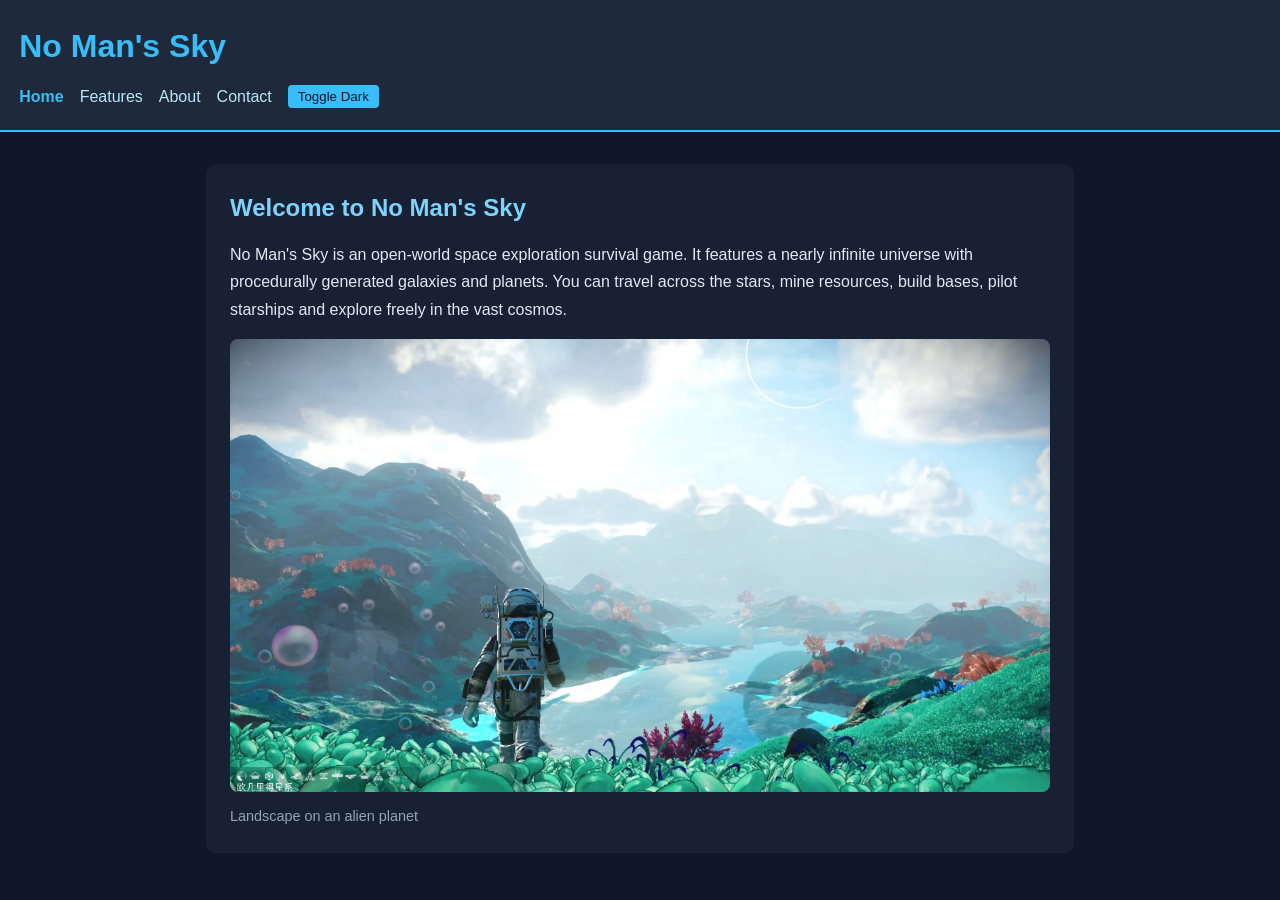
<file: index.html>
<!DOCTYPE html>
<html lang="en">
<head>
    <meta charset="UTF-8">
    <meta name="viewport" content="width=device-width, initial-scale=1.0">
    <title>No Man's Sky - Home</title>
    <link rel="stylesheet" href="css/style.css">
</head>
<body>
    <header>
        <h1>No Man's Sky</h1>
        <nav>
            <a href="index.html" class="active">Home</a>
            <a href="features.html">Features</a>
            <a href="about.html">About</a>
            <a href="contact.html">Contact</a>
            <button id="themeBtn">Toggle Dark</button>
        </nav>
    </header>
    <main>
        <section>
            <h2>Welcome to No Man's Sky</h2>
            <p>No Man's Sky is an open-world space exploration survival game. It features a nearly infinite universe with procedurally generated galaxies and planets. You can travel across the stars, mine resources, build bases, pilot starships and explore freely in the vast cosmos.</p>
            <figure>
                <img src="images/nms1.jpg" alt="Alien planet landscape">
                <figcaption>Landscape on an alien planet</figcaption>
            </figure>
        </section>
    </main>
    <script>
        const btn = document.getElementById('themeBtn');
        btn.onclick = () => {
            document.body.classList.toggle('star-dark');
        }
    </script>
</body>
</html>
</file>
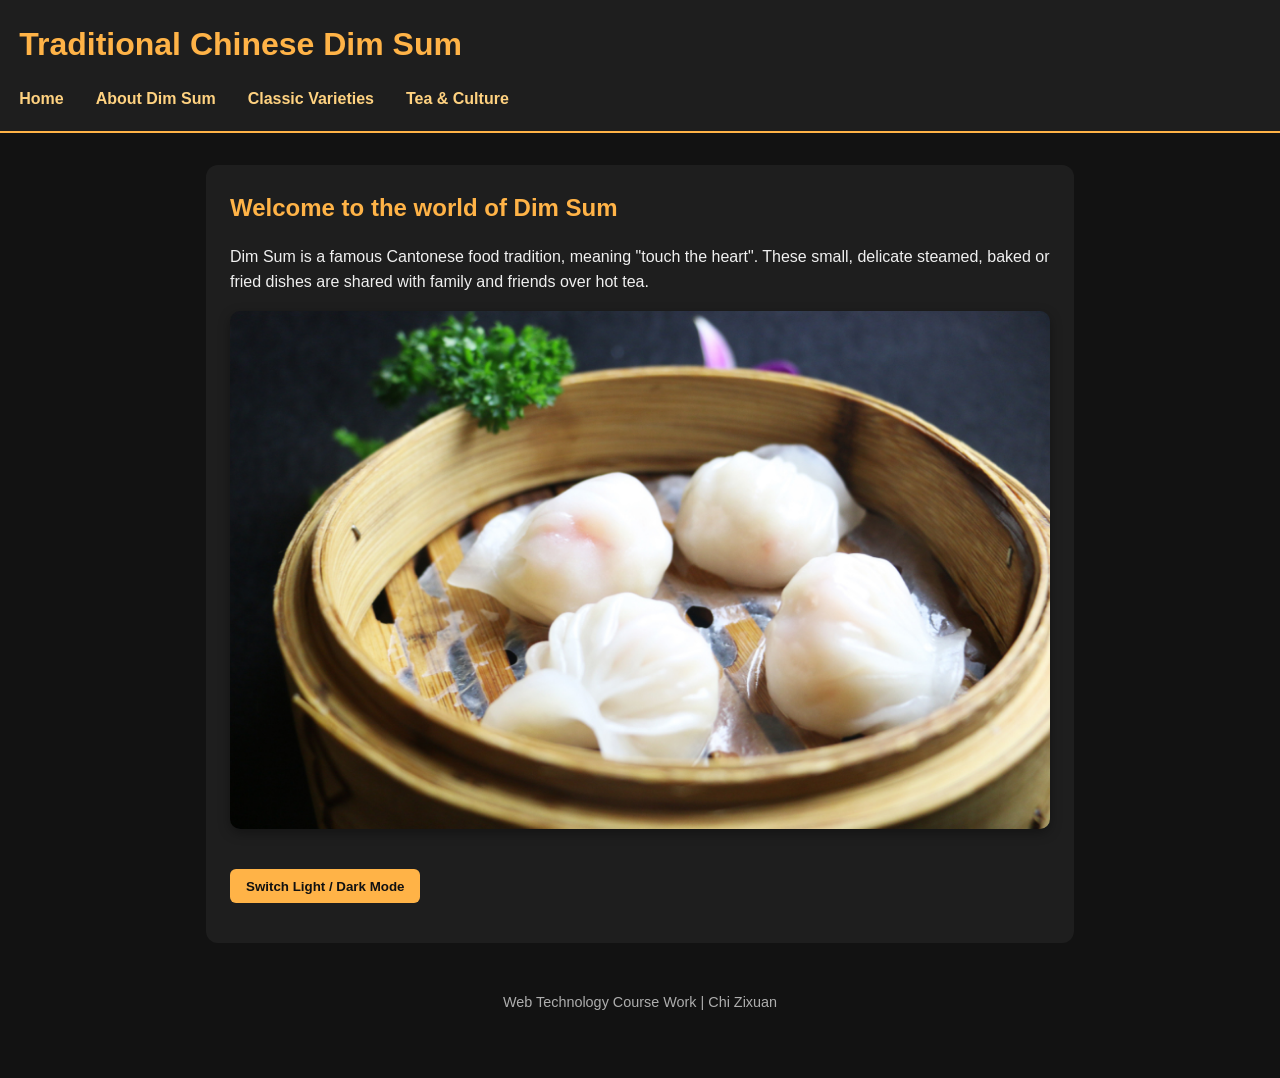
<file: tcds/index.html>
<!DOCTYPE html>
<html lang="en">
<head>
    <meta charset="UTF-8">
    <meta name="viewport" content="width=device-width, initial-scale=1.0">
    <title>Traditional Chinese Dim Sum</title>
    <meta property="og:title" content="Traditional Chinese Dim Sum">
    <meta property="og:description" content="Explore the culture and taste of classic Cantonese dim sum">
    <meta property="og:image" content="images/hargow.jpg">
    <link rel="icon" href="images/hargow.jpg">
    <link rel="stylesheet" href="css/style.css">
</head>
<body>
    <header>
        <h1>Traditional Chinese Dim Sum</h1>
        <nav>
            <ul>
                <li><a href="index.html">Home</a></li>
                <li><a href="about.html">About Dim Sum</a></li>
                <li><a href="varieties.html">Classic Varieties</a></li>
                <li><a href="culture.html">Tea & Culture</a></li>
            </ul>
        </nav>
    </header>
    <main class="container">
        <section class="card">
            <h2>Welcome to the world of Dim Sum</h2>
            <p>Dim Sum is a famous Cantonese food tradition, meaning "touch the heart". These small, delicate steamed, baked or fried dishes are shared with family and friends over hot tea.</p>
            <img src="images/hargow.jpg" alt="Har Gow shrimp dumplings">
            <button id="themeBtn">Switch Light / Dark Mode</button>
        </section>
    </main>
    <footer>
        <p>Web Technology Course Work | Chi Zixuan</p>
    </footer>
    <script>
        const btn = document.getElementById('themeBtn');
        btn.addEventListener('click', ()=>{
            document.body.classList.toggle('light-mode');
        })
    </script>
</body>
</html>
</file>
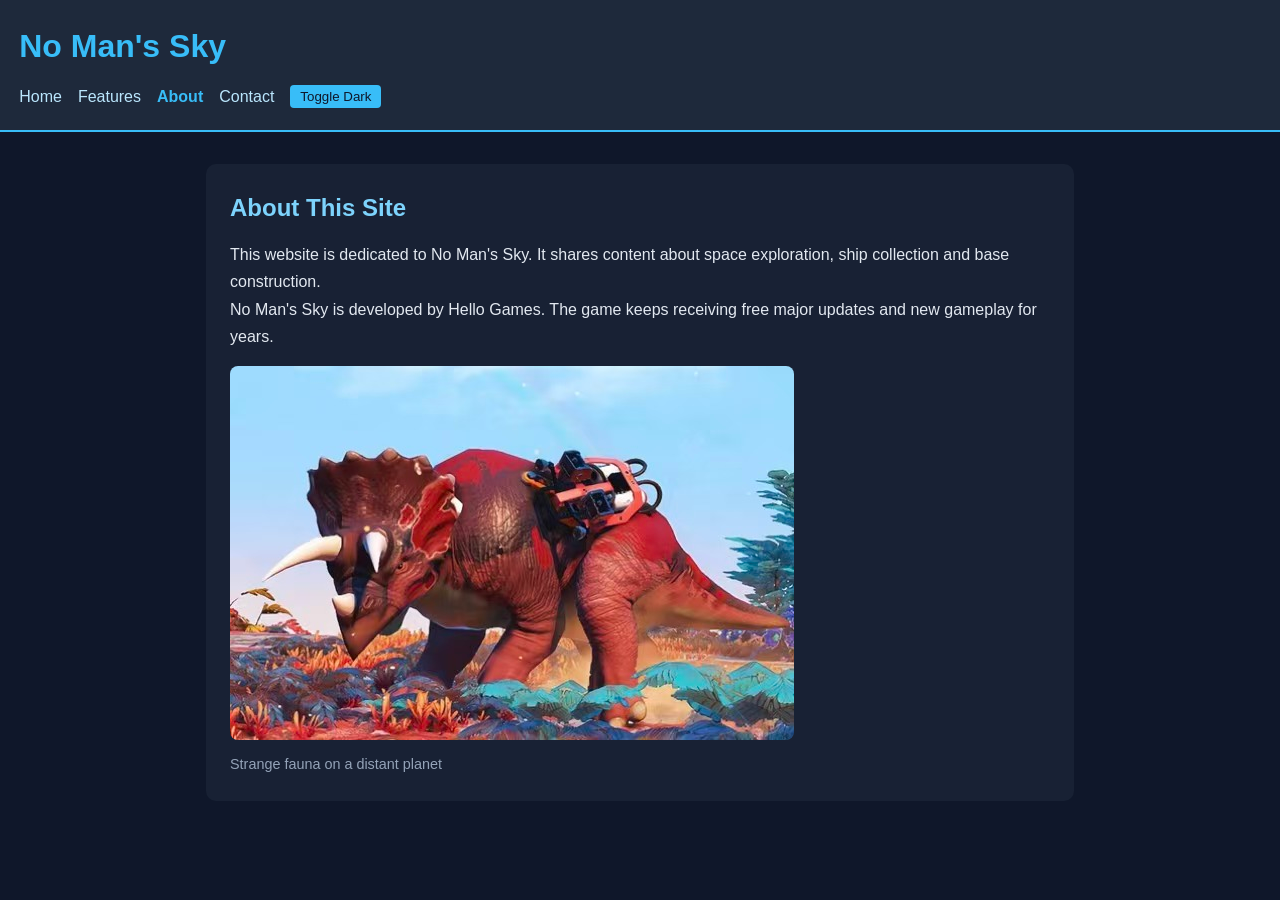
<file: about.html>
<!DOCTYPE html>
<html lang="en">
<head>
    <meta charset="UTF-8">
    <meta name="viewport" content="width=device-width, initial-scale=1.0">
    <title>About - No Man's Sky</title>
    <link rel="stylesheet" href="css/style.css">
</head>
<body>
    <header>
        <h1>No Man's Sky</h1>
        <nav>
            <a href="index.html">Home</a>
            <a href="features.html">Features</a>
            <a href="about.html" class="active">About</a>
            <a href="contact.html">Contact</a>
            <button id="themeBtn">Toggle Dark</button>
        </nav>
    </header>
    <main>
        <section>
            <h2>About This Site</h2>
            <p>This website is dedicated to No Man's Sky. It shares content about space exploration, ship collection and base construction.</p>
            <p>No Man's Sky is developed by Hello Games. The game keeps receiving free major updates and new gameplay for years.</p>
            <figure>
                <img src="images/nms3.jpg" alt="Alien creature">
                <figcaption>Strange fauna on a distant planet</figcaption>
            </figure>
        </section>
    </main>
    <script>
        const btn = document.getElementById('themeBtn');
        btn.onclick = () => {
            document.body.classList.toggle('star-dark');
        }
    </script>
</body>
</html>
</file>
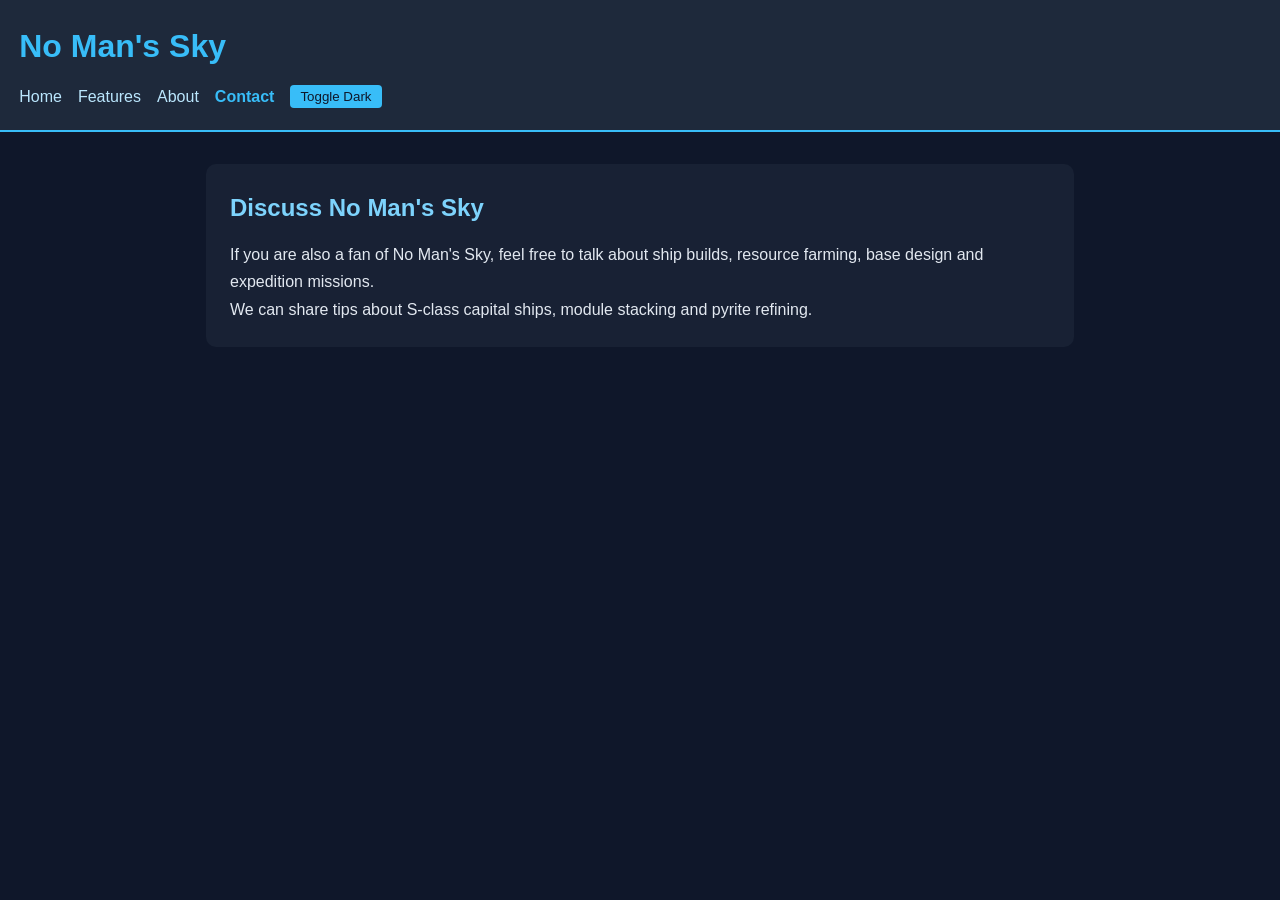
<file: contact.html>
<!DOCTYPE html>
<html lang="en">
<head>
    <meta charset="UTF-8">
    <meta name="viewport" content="width=device-width, initial-scale=1.0">
    <title>Contact - No Man's Sky</title>
    <link rel="stylesheet" href="css/style.css">
</head>
<body>
    <header>
        <h1>No Man's Sky</h1>
        <nav>
            <a href="index.html">Home</a>
            <a href="features.html">Features</a>
            <a href="about.html">About</a>
            <a href="contact.html" class="active">Contact</a>
            <button id="themeBtn">Toggle Dark</button>
        </nav>
    </header>
    <main>
        <section>
            <h2>Discuss No Man's Sky</h2>
            <p>If you are also a fan of No Man's Sky, feel free to talk about ship builds, resource farming, base design and expedition missions.</p>
            <p>We can share tips about S-class capital ships, module stacking and pyrite refining.</p>
        </section>
    </main>
    <script>
        const btn = document.getElementById('themeBtn');
        btn.onclick = () => {
            document.body.classList.toggle('star-dark');
        }
    </script>
</body>
</html>
</file>
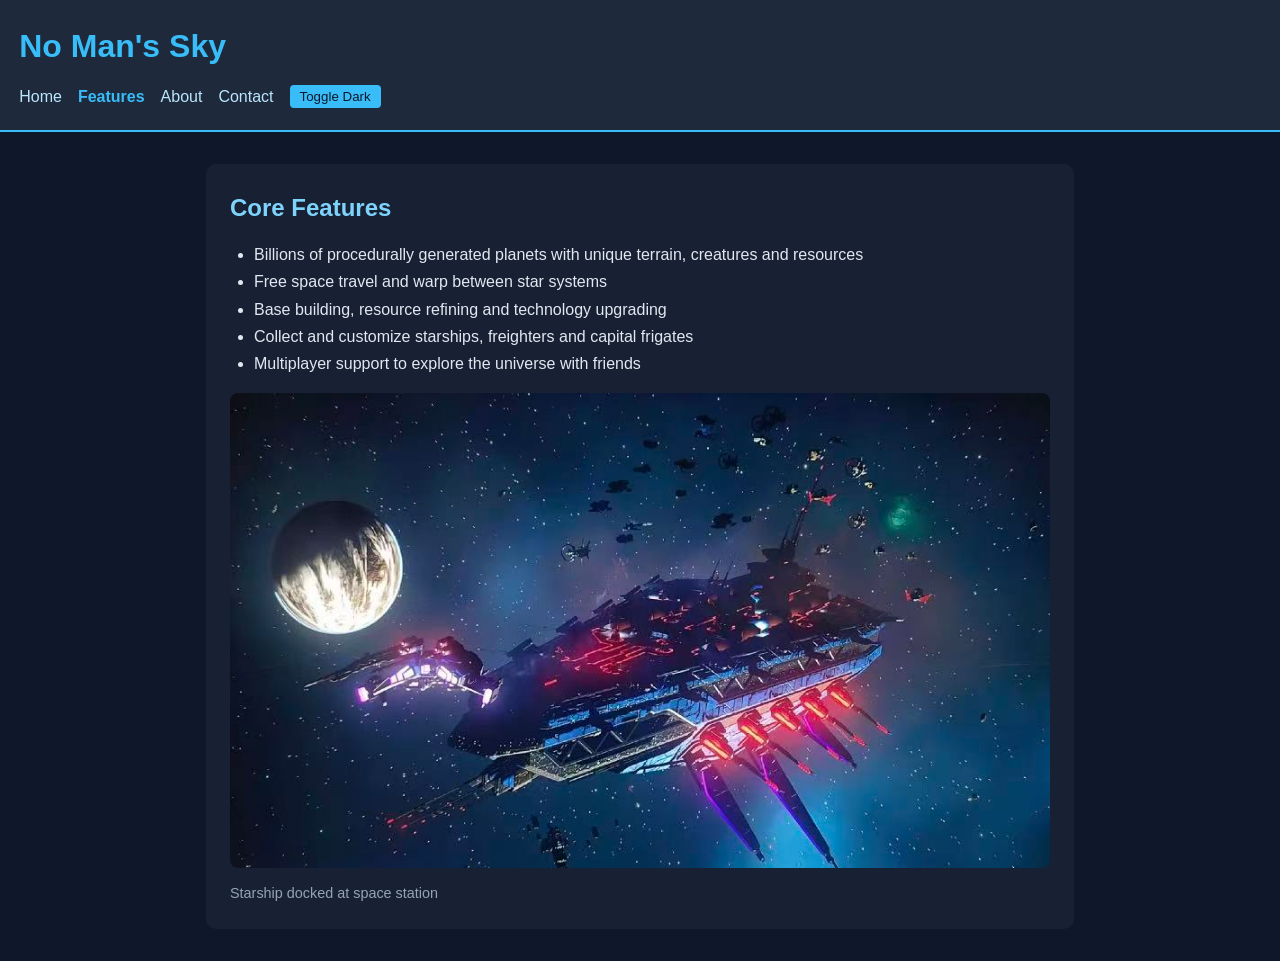
<file: features.html>
<!DOCTYPE html>
<html lang="en">
<head>
    <meta charset="UTF-8">
    <meta name="viewport" content="width=device-width, initial-scale=1.0">
    <title>Features - No Man's Sky</title>
    <link rel="stylesheet" href="css/style.css">
</head>
<body>
    <header>
        <h1>No Man's Sky</h1>
        <nav>
            <a href="index.html">Home</a>
            <a href="features.html" class="active">Features</a>
            <a href="about.html">About</a>
            <a href="contact.html">Contact</a>
            <button id="themeBtn">Toggle Dark</button>
        </nav>
    </header>
    <main>
        <section>
            <h2>Core Features</h2>
            <ul>
                <li>Billions of procedurally generated planets with unique terrain, creatures and resources</li>
                <li>Free space travel and warp between star systems</li>
                <li>Base building, resource refining and technology upgrading</li>
                <li>Collect and customize starships, freighters and capital frigates</li>
                <li>Multiplayer support to explore the universe with friends</li>
            </ul>
            <figure>
                <img src="images/nms2.jpg" alt="Starship and space station">
                <figcaption>Starship docked at space station</figcaption>
            </figure>
        </section>
    </main>
    <script>
        const btn = document.getElementById('themeBtn');
        btn.onclick = () => {
            document.body.classList.toggle('star-dark');
        }
    </script>
</body>
</html>
</file>
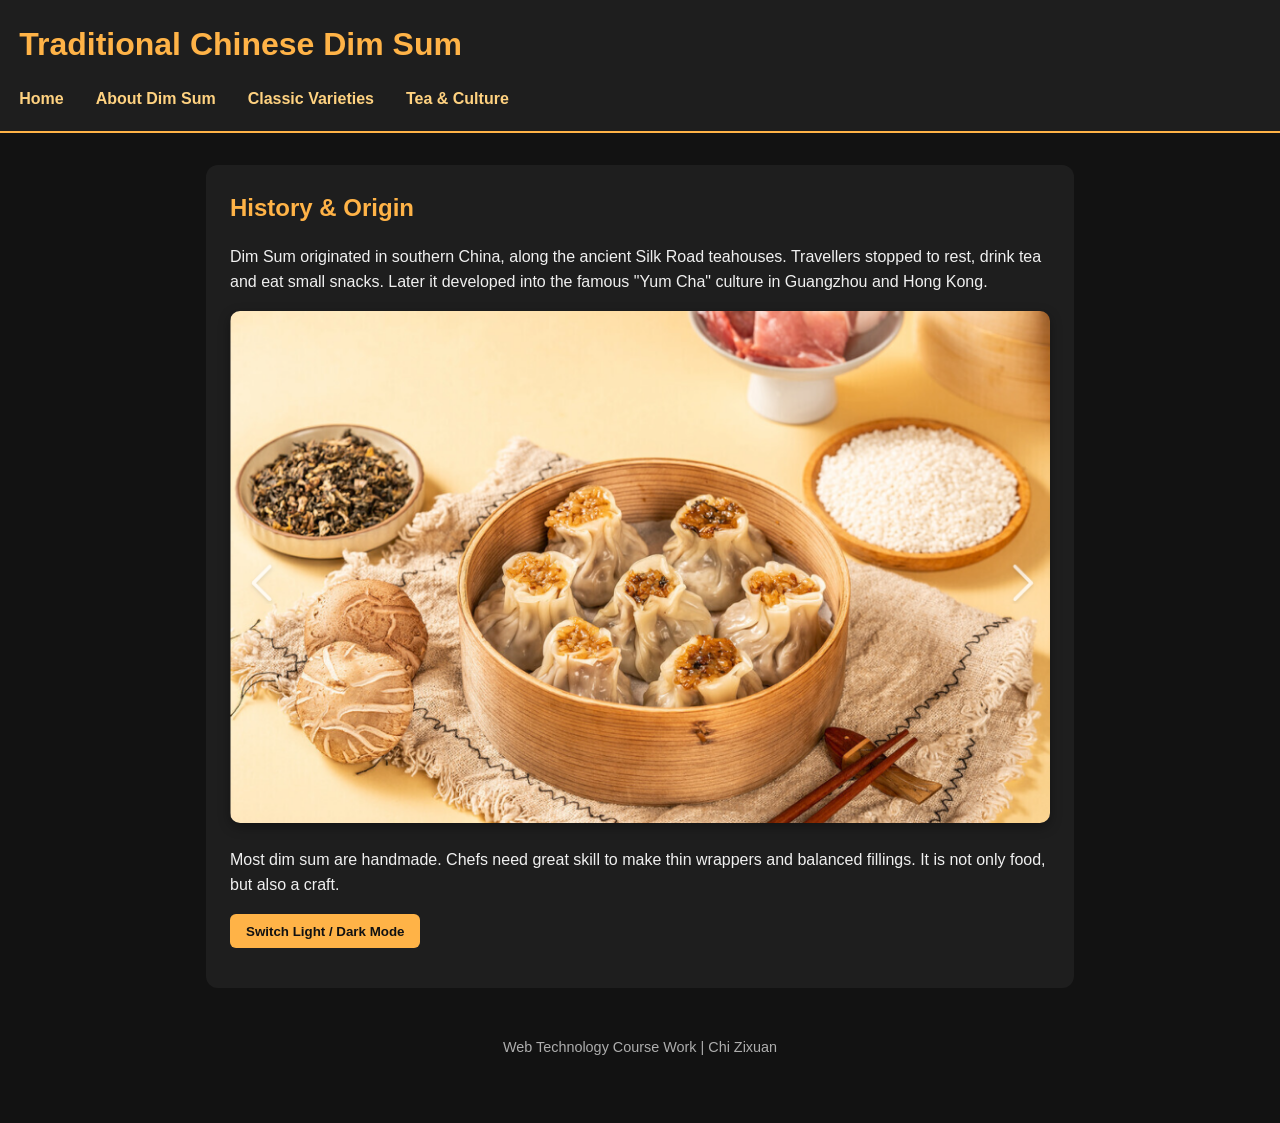
<file: tcds/about.html>
<!DOCTYPE html>
<html lang="en">
<head>
    <meta charset="UTF-8">
    <meta name="viewport" content="width=device-width, initial-scale=1.0">
    <title>About Dim Sum</title>
    <meta property="og:title" content="About Dim Sum">
    <meta property="og:description" content="The origin and history of Cantonese dim sum">
    <meta property="og:image" content="images/siumai.jpg">
    <link rel="icon" href="images/siumai.jpg">
    <link rel="stylesheet" href="css/style.css">
</head>
<body>
    <header>
        <h1>Traditional Chinese Dim Sum</h1>
        <nav>
            <ul>
                <li><a href="index.html">Home</a></li>
                <li><a href="about.html">About Dim Sum</a></li>
                <li><a href="varieties.html">Classic Varieties</a></li>
                <li><a href="culture.html">Tea & Culture</a></li>
            </ul>
        </nav>
    </header>
    <main class="container">
        <section class="card">
            <h2>History & Origin</h2>
            <p>Dim Sum originated in southern China, along the ancient Silk Road teahouses. Travellers stopped to rest, drink tea and eat small snacks. Later it developed into the famous "Yum Cha" culture in Guangzhou and Hong Kong.</p>
            <img src="images/siumai.jpg" alt="Siu Mai pork dumplings">
            <p>Most dim sum are handmade. Chefs need great skill to make thin wrappers and balanced fillings. It is not only food, but also a craft.</p>
            <button id="themeBtn">Switch Light / Dark Mode</button>
        </section>
    </main>
    <footer>
        <p>Web Technology Course Work | Chi Zixuan</p>
    </footer>
    <script>
        const btn = document.getElementById('themeBtn');
        btn.addEventListener('click', ()=>{
            document.body.classList.toggle('light-mode');
        })
    </script>
</body>
</html>
</file>
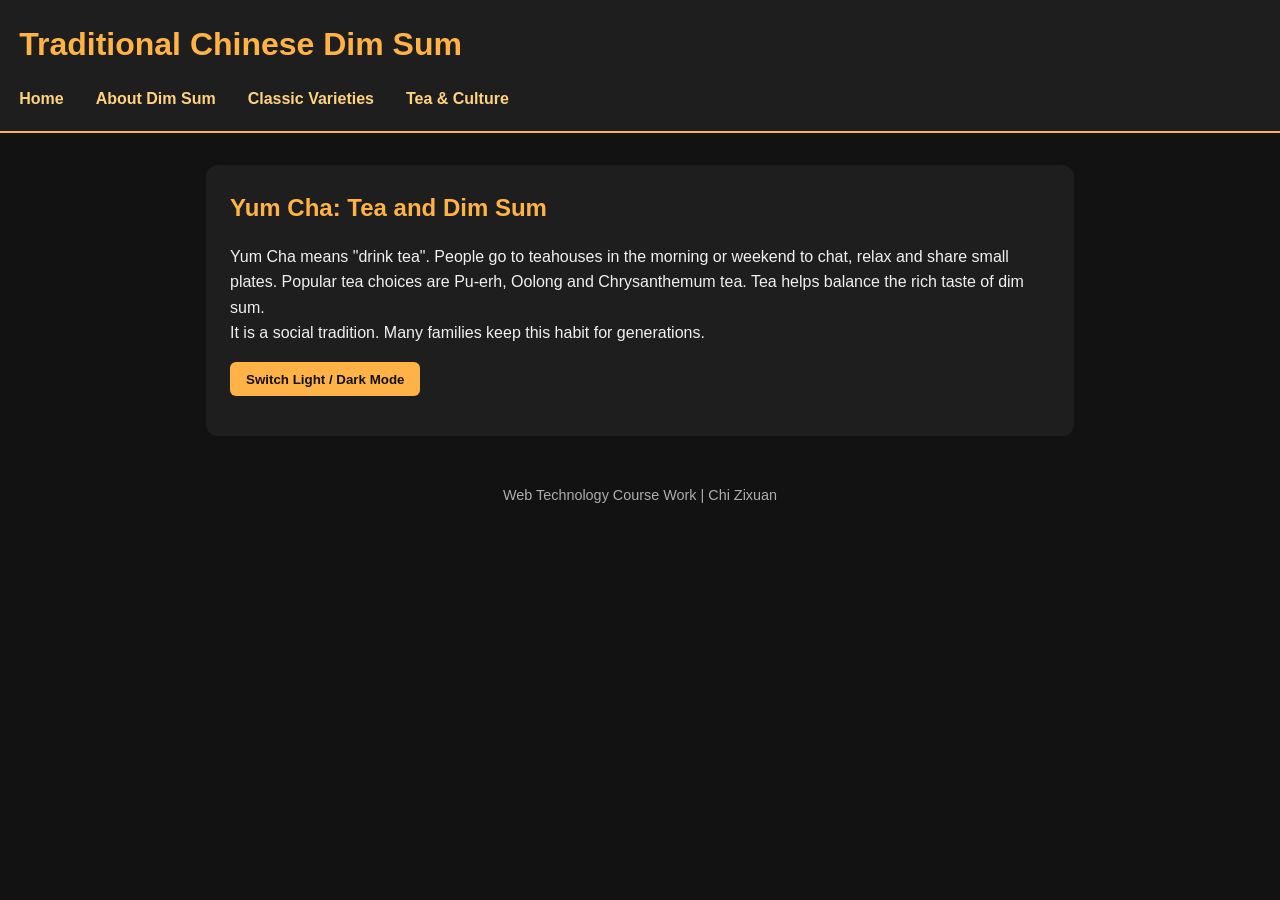
<file: tcds/culture.html>
<!DOCTYPE html>
<html lang="en">
<head>
    <meta charset="UTF-8">
    <meta name="viewport" content="width=device-width, initial-scale=1.0">
    <title>Tea & Culture</title>
    <meta property="og:title" content="Tea and Yum Cha Culture">
    <meta property="og:description" content="Yum Cha: drinking tea and sharing dim sum">
    <meta property="og:image" content="images/hargow.jpg">
    <link rel="icon" href="images/hargow.jpg">
    <link rel="stylesheet" href="css/style.css">
</head>
<body>
    <header>
        <h1>Traditional Chinese Dim Sum</h1>
        <nav>
            <ul>
                <li><a href="index.html">Home</a></li>
                <li><a href="about.html">About Dim Sum</a></li>
                <li><a href="varieties.html">Classic Varieties</a></li>
                <li><a href="culture.html">Tea & Culture</a></li>
            </ul>
        </nav>
    </header>
    <main class="container">
        <section class="card">
            <h2>Yum Cha: Tea and Dim Sum</h2>
            <p>Yum Cha means "drink tea". People go to teahouses in the morning or weekend to chat, relax and share small plates. Popular tea choices are Pu-erh, Oolong and Chrysanthemum tea. Tea helps balance the rich taste of dim sum.</p>
            <p>It is a social tradition. Many families keep this habit for generations.</p>
            <button id="themeBtn">Switch Light / Dark Mode</button>
        </section>
    </main>
    <footer>
        <p>Web Technology Course Work | Chi Zixuan</p>
    </footer>
    <script>
        const btn = document.getElementById('themeBtn');
        btn.addEventListener('click', ()=>{
            document.body.classList.toggle('light-mode');
        })
    </script>
</body>
</html>
</file>
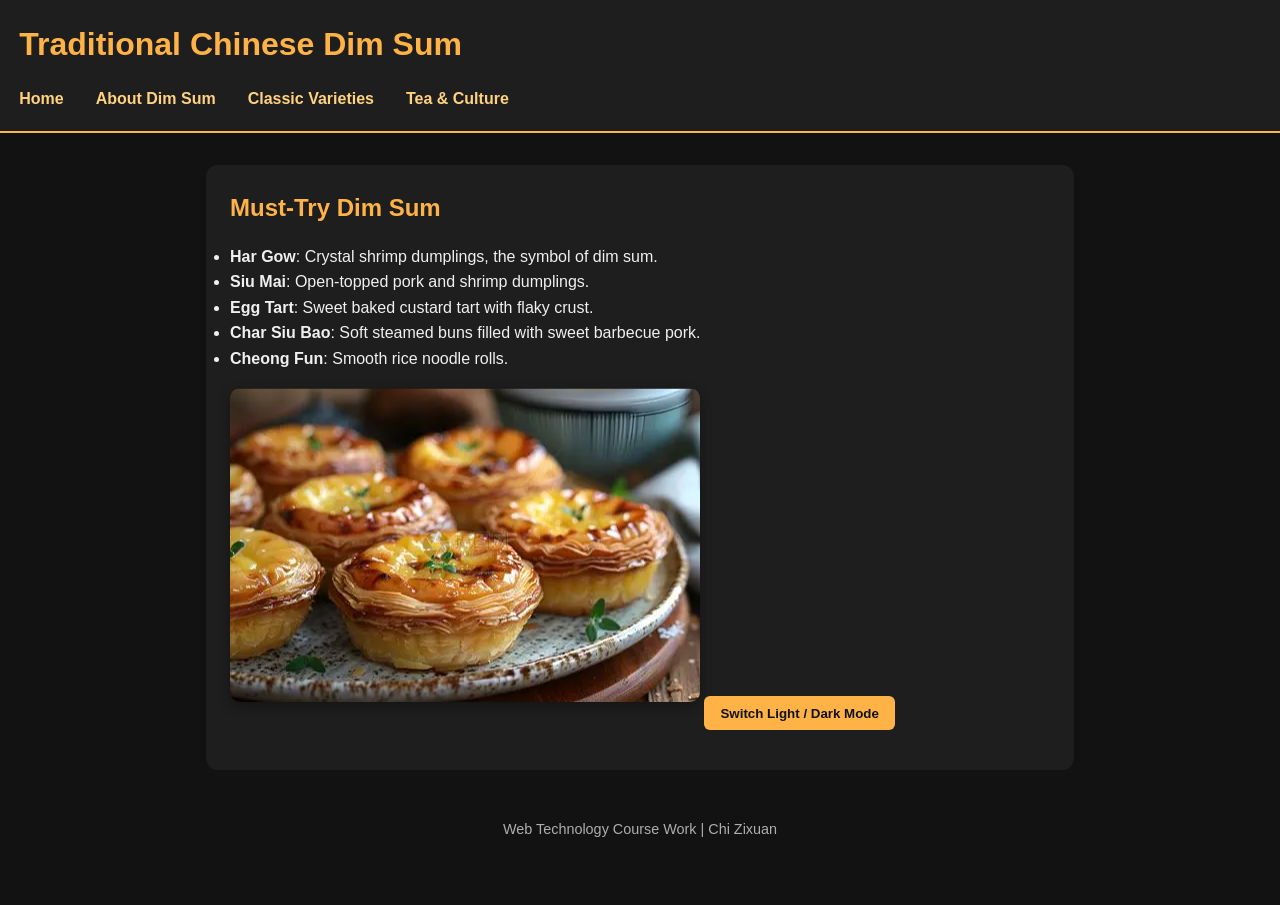
<file: tcds/varieties.html>
<!DOCTYPE html>
<html lang="en">
<head>
    <meta charset="UTF-8">
    <meta name="viewport" content="width=device-width, initial-scale=1.0">
    <title>Classic Varieties</title>
    <meta property="og:title" content="Classic Dim Sum Varieties">
    <meta property="og:description" content="Har Gow, Siu Mai, Egg Tart and more classic dim sum">
    <meta property="og:image" content="images/eggtart.jpg">
    <link rel="icon" href="images/eggtart.jpg">
    <link rel="stylesheet" href="css/style.css">
</head>
<body>
    <header>
        <h1>Traditional Chinese Dim Sum</h1>
        <nav>
            <ul>
                <li><a href="index.html">Home</a></li>
                <li><a href="about.html">About Dim Sum</a></li>
                <li><a href="varieties.html">Classic Varieties</a></li>
                <li><a href="culture.html">Tea & Culture</a></li>
            </ul>
        </nav>
    </header>
    <main class="container">
        <section class="card">
            <h2>Must-Try Dim Sum</h2>
            <ul>
                <li><strong>Har Gow</strong>: Crystal shrimp dumplings, the symbol of dim sum.</li>
                <li><strong>Siu Mai</strong>: Open-topped pork and shrimp dumplings.</li>
                <li><strong>Egg Tart</strong>: Sweet baked custard tart with flaky crust.</li>
                <li><strong>Char Siu Bao</strong>: Soft steamed buns filled with sweet barbecue pork.</li>
                <li><strong>Cheong Fun</strong>: Smooth rice noodle rolls.</li>
            </ul>
            <img src="images/eggtart.jpg" alt="Cantonese egg tarts">
            <button id="themeBtn">Switch Light / Dark Mode</button>
        </section>
    </main>
    <footer>
        <p>Web Technology Course Work | Chi Zixuan</p>
    </footer>
    <script>
        const btn = document.getElementById('themeBtn');
        btn.addEventListener('click', ()=>{
            document.body.classList.toggle('light-mode');
        })
    </script>
</body>
</html>
</file>
<file: css/style.css>
* {
    box-sizing: border-box;
    margin: 0;
    padding: 0;
}
body {
    font-family: 'Segoe UI', sans-serif;
    line-height: 1.7;
    background-color: #0f172a;
    color: #e2e8f0;
    transition: background 0.4s ease, color 0.4s ease;
}
body.star-dark {
    background-color: #020617;
    color: #93c5fd;
}
header {
    background: #1e293b;
    padding: 1.2rem;
    border-bottom: 2px solid #38bdf8;
}
h1 {
    color: #38bdf8;
    margin-bottom: 0.6rem;
}
nav {
    display: flex;
    flex-wrap: wrap;
    align-items: center;
    gap: 1rem;
}
nav a {
    color: #bae6fd;
    text-decoration: none;
}
nav a.active {
    color: #38bdf8;
    font-weight: bold;
}
nav button {
    padding: 4px 10px;
    border-radius: 4px;
    border: none;
    background: #38bdf8;
    color: #0f172a;
    cursor: pointer;
}
main {
    max-width: 900px;
    margin: 2rem auto;
    padding: 0 1rem;
}
section {
    background: rgba(30, 41, 59, 0.6);
    padding: 1.5rem;
    border-radius: 10px;
}
h2 {
    color: #7dd3fc;
    margin-bottom: 0.8rem;
}
ul {
    padding-left: 1.5rem;
    margin-bottom: 1rem;
}
figure {
    margin-top:1rem;
}
img {
    max-width: 100%;
    border-radius:8px;
}
figcaption {
    font-size:0.9rem;
    color:#94a3b8;
    margin-top:4px;
}
</file>
<file: tcds/css/style.css>
* {
    margin: 0;
    padding: 0;
    box-sizing: border-box;
}

:root {
    --bg: #121212;
    --text: #f0f0f0;
    --accent: #ffb347;
    --card: #1e1e1e;
    --link: #ffd280;
}
.light-mode {
    --bg: #fff8ee;
    --text: #222;
    --card: #ffffff;
    --link: #d47500;
}

body {
    font-family: Arial, Helvetica, sans-serif;
    background-color: var(--bg);
    color: var(--text);
    line-height: 1.6;
    padding-bottom: 4rem;
    transition: background 0.3s, color 0.3s;
}

header {
    background-color: var(--card);
    padding: 1.2rem;
    border-bottom: 2px solid var(--accent);
}

nav ul {
    display: flex;
    flex-wrap: wrap;
    gap: 1rem 2rem;
    list-style: none;
    margin-top: 0.8rem;
}

nav a {
    color: var(--link);
    text-decoration: none;
    font-weight: bold;
}
nav a:hover {
    text-decoration: underline;
}

.container {
    max-width: 900px;
    margin: 2rem auto;
    padding: 0 1rem;
}

h1, h2 {
    color: var(--accent);
    margin-bottom: 1rem;
}

img {
    max-width: 100%;
    height: auto;
    border-radius: 10px;
    margin: 1rem 0;
    box-shadow: 0 4px 12px rgba(0,0,0,0.35);
}

.card {
    background: var(--card);
    padding: 1.5rem;
    border-radius: 12px;
    margin: 1.5rem 0;
}

button {
    background-color: var(--accent);
    color: #111;
    border: none;
    padding: 0.6rem 1rem;
    border-radius: 6px;
    font-weight: bold;
    cursor: pointer;
    margin: 1rem 0;
}
button:hover {
    opacity: 0.9;
}

footer {
    text-align: center;
    margin-top: 3rem;
    opacity: 0.7;
    font-size: 0.9rem;
}
</file>
